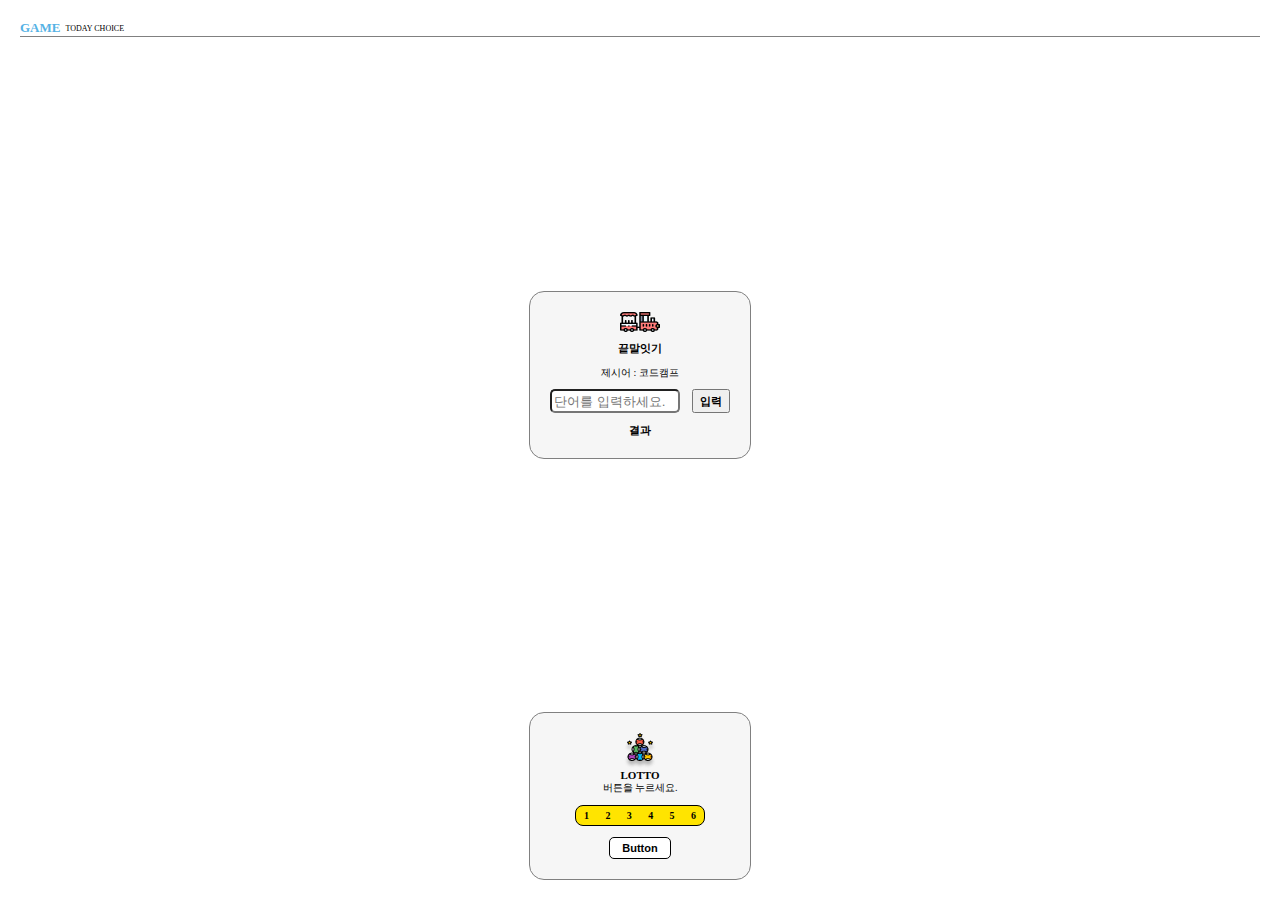
<file: cyworld/game.html>
<!DOCTYPE html>
<html lang="ko">
  <head>
    <title>Document</title>
    <link href="./styles/game.css" rel="stylesheet" />
    <script src="./game.js"></script>
  </head>
  <body>
    <div class="wrapper">
      <div class="wrapper__header">
        <div class="header__title">
          <div class="title">GAME</div>
          <div class="subtitle">TODAY CHOICE</div>
        </div>
        <div class="divideLine"></div>
      </div>
      <div class="game__container">
        <img src="./images/word.png" />
        <div class="game__title">끝말잇기</div>
        <div class="game__subtitle">
          제시어 : <span id="word">코드캠프</span>
        </div>
        <div class="word__text">
          <input class="textBox" id="myWord" placeholder="단어를 입력하세요." />
          <button class="search" onclick="startWord()">입력</button>
        </div>
        <div id="result" class="word__result">결과</div>
      </div>
      <div class="game__container">
        <img src="./images/lotto.png" />
        <div class="game__title">LOTTO</div>
        <div class="game__subtitle">버튼을 누르세요.</div>
        <div class="random__number__box">
          <div>1</div>
          <div>2</div>
          <div>3</div>
          <div>4</div>
          <div>5</div>
          <div>6</div>
        </div>
        <button class="random__button">Button</button>
      </div>
    </div>
  </body>
</html>
</file>
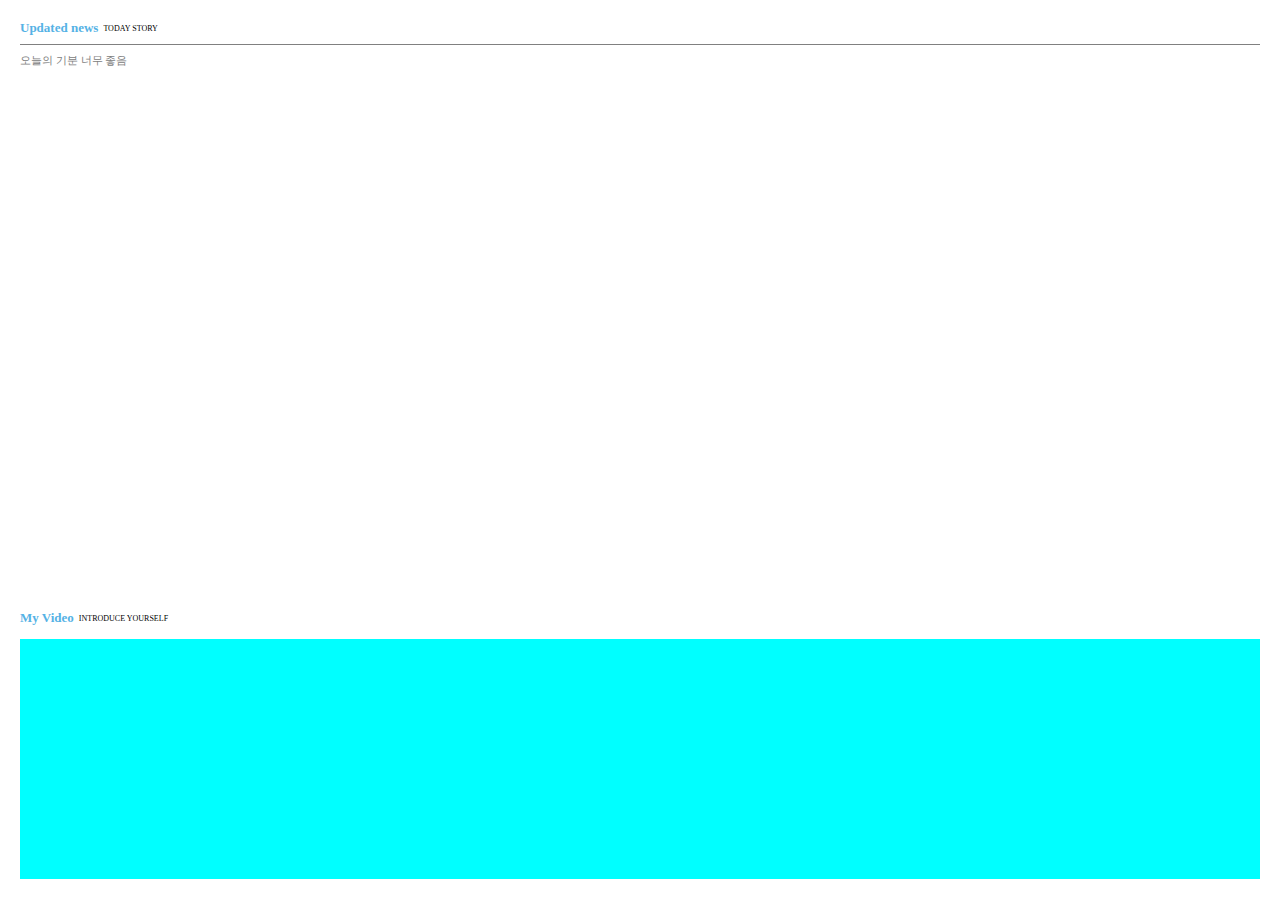
<file: cyworld/home.html>
<!DOCTYPE html>
<html lang="ko">
  <head>
    <title>Home</title>
    <link href="./styles/home.css" rel="stylesheet" />
  </head>
  <body>
    <div class="wrapper">
      <div class="wrapper__header">
        <div class="contents__title">
          <div class="title">Updated news</div>
          <div class="subtitle">TODAY STORY</div>
        </div>
        <div class="divideLine"></div>
        <div class="contents__body">오늘의 기분 너무 좋음</div>
      </div>
      <div class="wrapper__body">
        <div class="contents__title">
          <div class="title">My Video</div>
          <div class="subtitle">INTRODUCE YOURSELF</div>
        </div>
        <div class="body__contents__body"></div>
      </div>
    </div>
  </body>
</html>
</file>
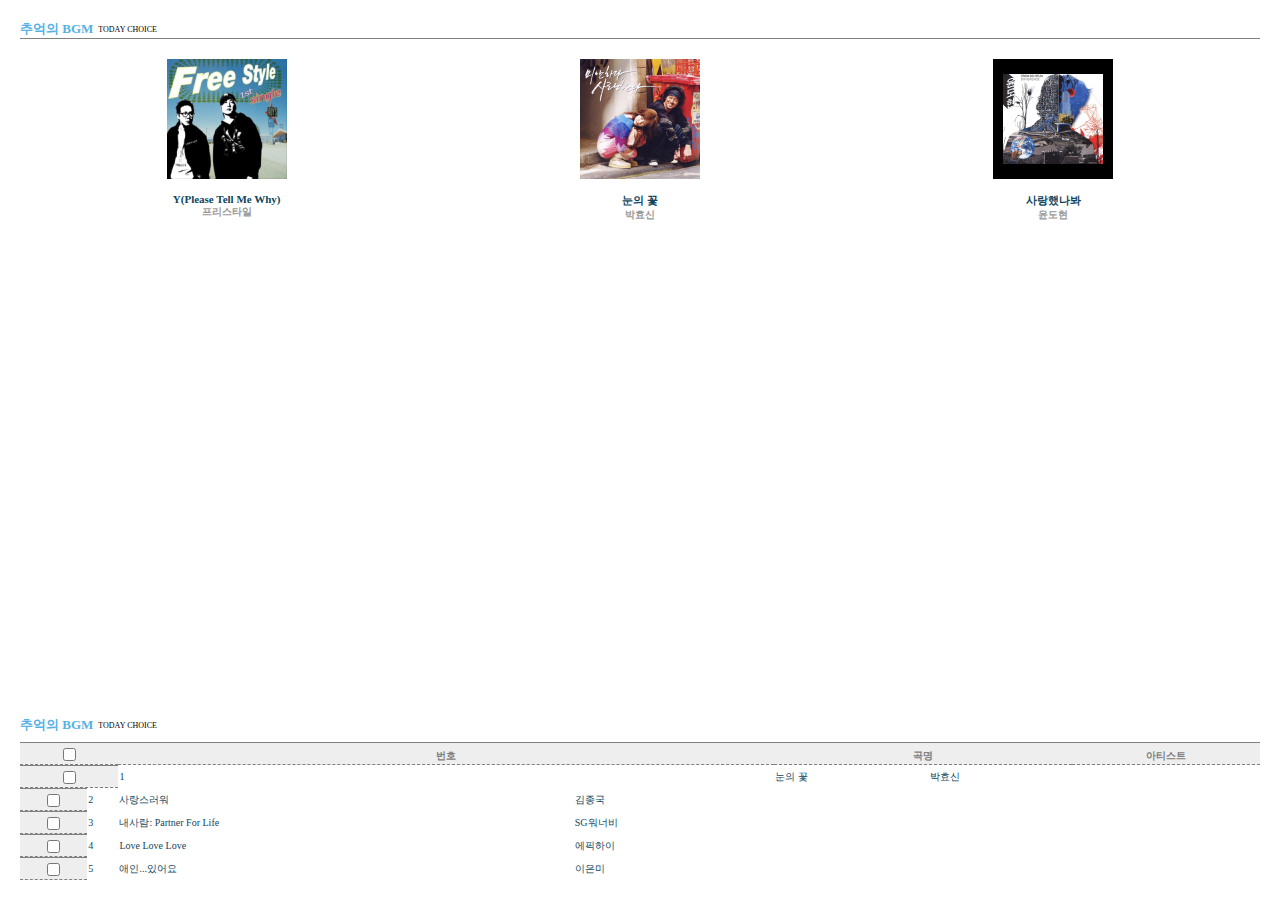
<file: cyworld/jukebox.html>
<!DOCTYPE html>
<html lang="ko">
  <head>
    <title>Jukebox</title>
    <link href="./styles/jukebox.css" rel="stylesheet" />
  </head>
  <body>
    <div class="wrapper">
      <div class="wrapper__header">
        <div class="header__title">
          <div class="title">추억의 BGM</div>
          <div class="subtitle">TODAY CHOICE</div>
        </div>
        <div class="divideLine"></div>
        <div class="poster">
          <div>
            <img src="./images/jukeobx-01.png" />
            <div class="song__title">Y(Please Tell Me Why)</div>
            <div class="singer">프리스타일</div>
          </div>
          <div>
            <img src="./images/jukebox-02.png" />
            <div class="song__title">눈의 꽃</div>
            <div class="singer">박효신</div>
          </div>
          <div>
            <img src="./images/jukebox-03.png" />
            <div class="song__title">사랑했나봐</div>
            <div class="singer">윤도현</div>
          </div>
        </div>
      </div>
      <div class="wrapper__body">
        <div class="header__title">
          <div class="title">추억의 BGM</div>
          <div class="subtitle">TODAY CHOICE</div>
        </div>
        <table class="albumTable">
          <thead>
            <tr class="albumTable__header">
              <th scope="col" colspan="2">
                <input class="input" type="checkbox" />
              </th>
              <th scope="col" colspan="2">번호</th>
              <th scope="col" colspan="6">곡명</th>
              <th scope="col" colspan="2">아티스트</th>
            </tr>
          </thead>
          <tbody>
            <tr class="albumTable__contents">
              <th scope="row" colspan="2">
                <input class="input" type="checkbox" />
              </th>
              <td class="number" colspan="2">1</td>
              <td colspan="2">눈의 꽃</td>
              <td colspan="2">박효신</td>
            </tr>
            <tr class="albumTable__contents">
              <th scope="row">
                <input class="input" type="checkbox" />
              </th>
              <td class="number">2</td>
              <td>사랑스러워</td>
              <td>김종국</td>
            </tr>
            <tr class="albumTable__contents">
              <th scope="row">
                <input class="input" type="checkbox" />
              </th>
              <td class="number">3</td>
              <td>내사람: Partner For Life</td>
              <td>SG워너비</td>
            </tr>
            <tr class="albumTable__contents">
              <th scope="row">
                <input class="input" type="checkbox" />
              </th>
              <td class="number">4</td>
              <td>Love Love Love</td>
              <td>에픽하이</td>
            </tr>
            <tr class="albumTable__contents">
              <th scope="row">
                <input class="input" type="checkbox" />
              </th>
              <td class="number">5</td>
              <td>애인...있어요</td>
              <td>이은미</td>
            </tr>
          </tbody>
        </table>
      </div>
    </div>
  </body>
</html>
</file>
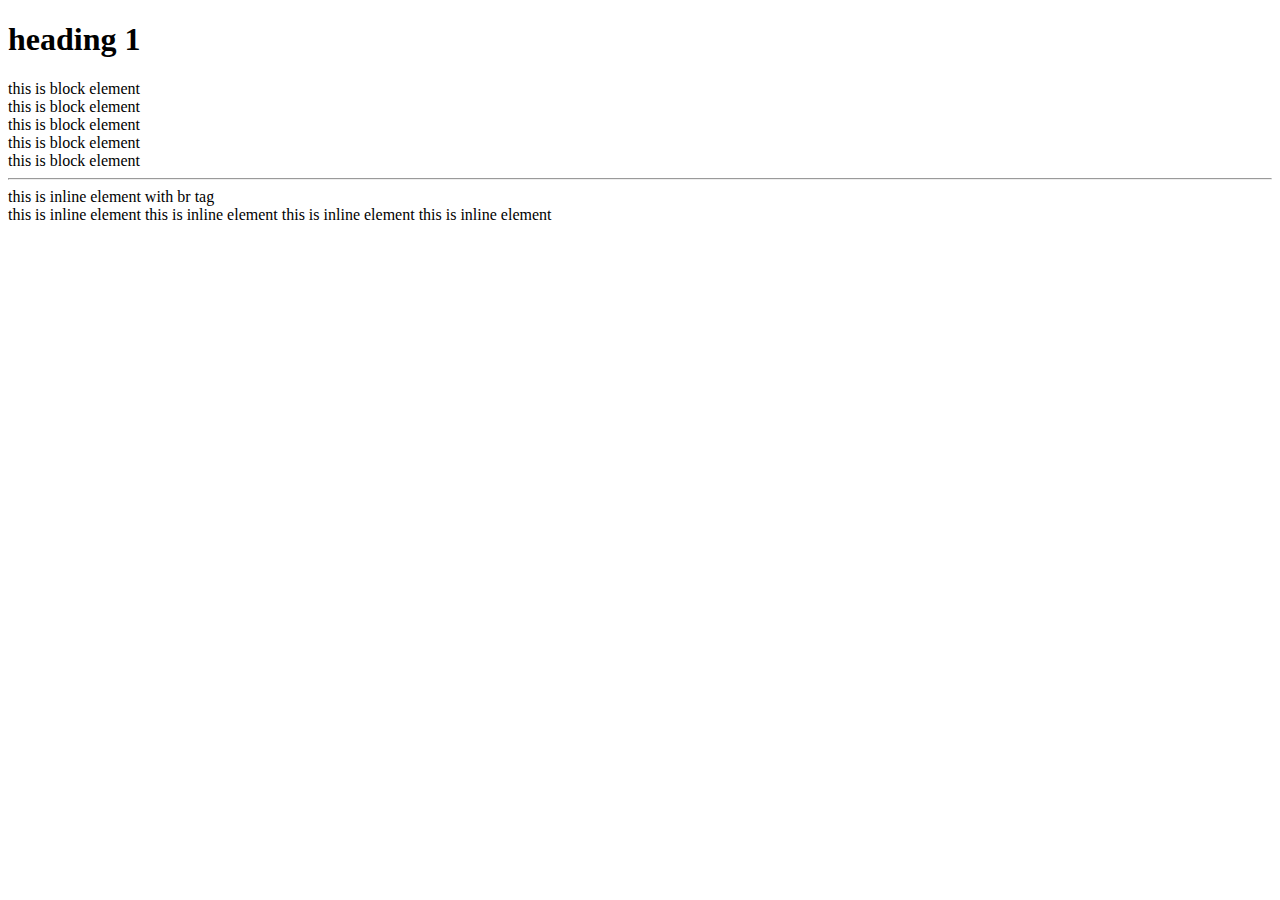
<file: class/01-html/01-tag.html>
<!DOCTYPE html>
<html lang="ko">
  <head>
    <title>Hello World</title>
  </head>
  <body>
    <h1>heading 1</h1>
    <div>this is block element</div>
    <div>this is block element</div>
    <div>this is block element</div>
    <div>this is block element</div>
    <div>this is block element</div>
    <hr />
    <span>this is inline element with br tag</span><br />
    <span>this is inline element</span>
    <span>this is inline element</span>
    <span>this is inline element</span>
    <span>this is inline element</span>
  </body>
</html>
</file>
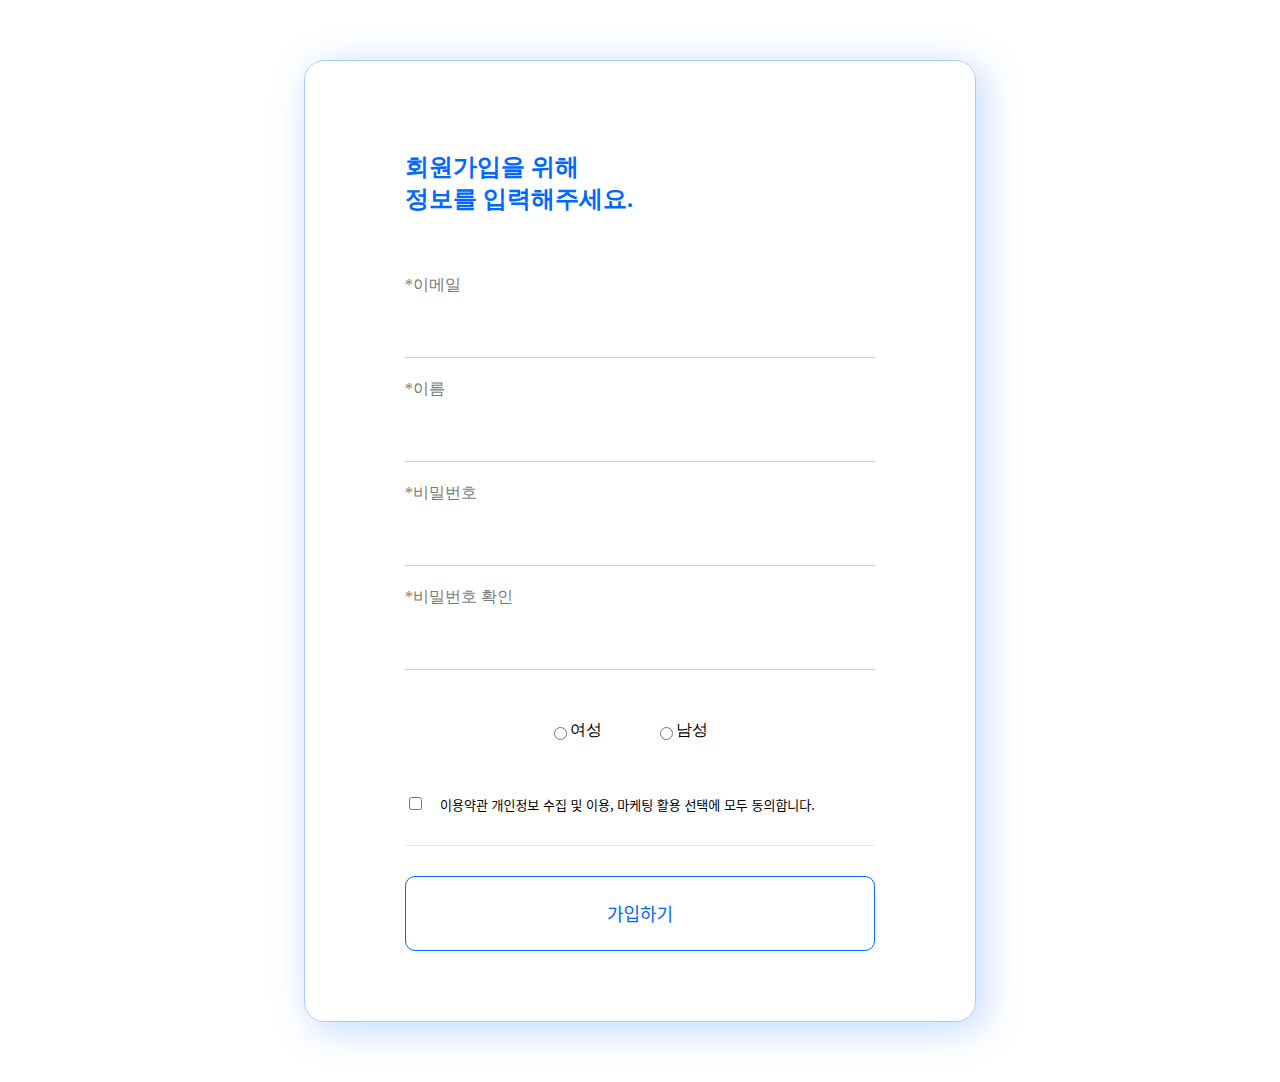
<file: class/01-html/02-signup.html>
<!DOCTYPE html>
<html lang="ko">
  <head>
    <title>회원가입</title>
    <link href="./02-signup.css" rel="stylesheet" />
  </head>
  <body>
    <div class="topDiv">
      <div>
        <h2>
          회원가입을 위해<br />
          정보를 입력해주세요.
        </h2>
        <div class="content">*이메일</div>
        <input type="text" class="textInput" />
        <div class="content">*이름</div>
        <input type="text" class="textInput" />
        <div class="content">*비밀번호</div>
        <input type="password" class="pw" />
        <div class="content">*비밀번호 확인</div>
        <input type="password" class="rePw" />

        <div class="radioButton">
          <input type="radio" name="gender" /><span class="female">여성</span>
          <input type="radio" name="gender" /><span class="male">남성</span>
        </div>
        <div class="agreementDiv">
          <input type="checkbox" /><span class="agreement"
            >이용약관 개인정보 수집 및 이용, 마케팅 활용 선택에 모두
            동의합니다.</span
          >
        </div>
        <div class="line"></div>
        <div>
          <button class="btn">가입하기</button>
        </div>
        <!-- <input type="button" value="가입하기" /> -->
      </div>
    </div>
  </body>
</html>
</file>
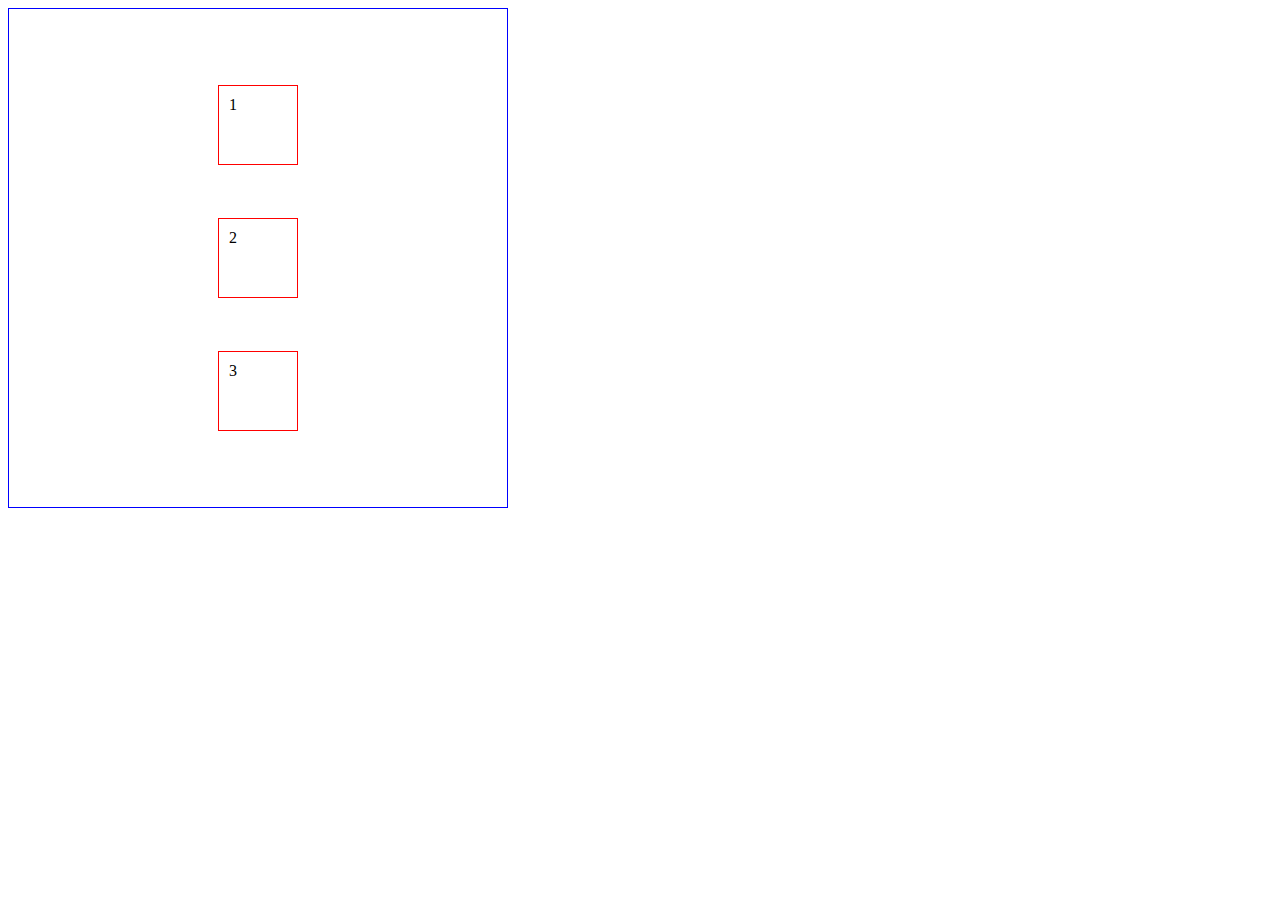
<file: class/02-css/01-boxmodel.html>
<!DOCTYPE html>
<html lang="ko">
  <head>
    <title>Document</title>
    <style>
      * {
        box-sizing: border-box;
      }

      div {
        width: 80px;
        height: 80px;
        border: 1px solid red;
        padding: 10px;
      }

      .pb {
        width: 500px;
        height: 500px;
        border: 1px solid blue;
        display: flex;
        flex-direction: column;
        justify-content: space-around;
        align-items: center;
        padding: 50px;
      }

      /* #contentBox {
        box-sizing: content-box;
      }

      #borderBox {
        box-sizing: border-box;
      } */
    </style>
  </head>
  <body>
    <!-- <div id="contentBox">박스 1</div>
    <div>박스 2</div>
    <div id="borderBox">박스 3</div> -->
    <div class="pb">
      <div>1</div>
      <div>2</div>
      <div>3</div>
    </div>
  </body>
</html>
</file>
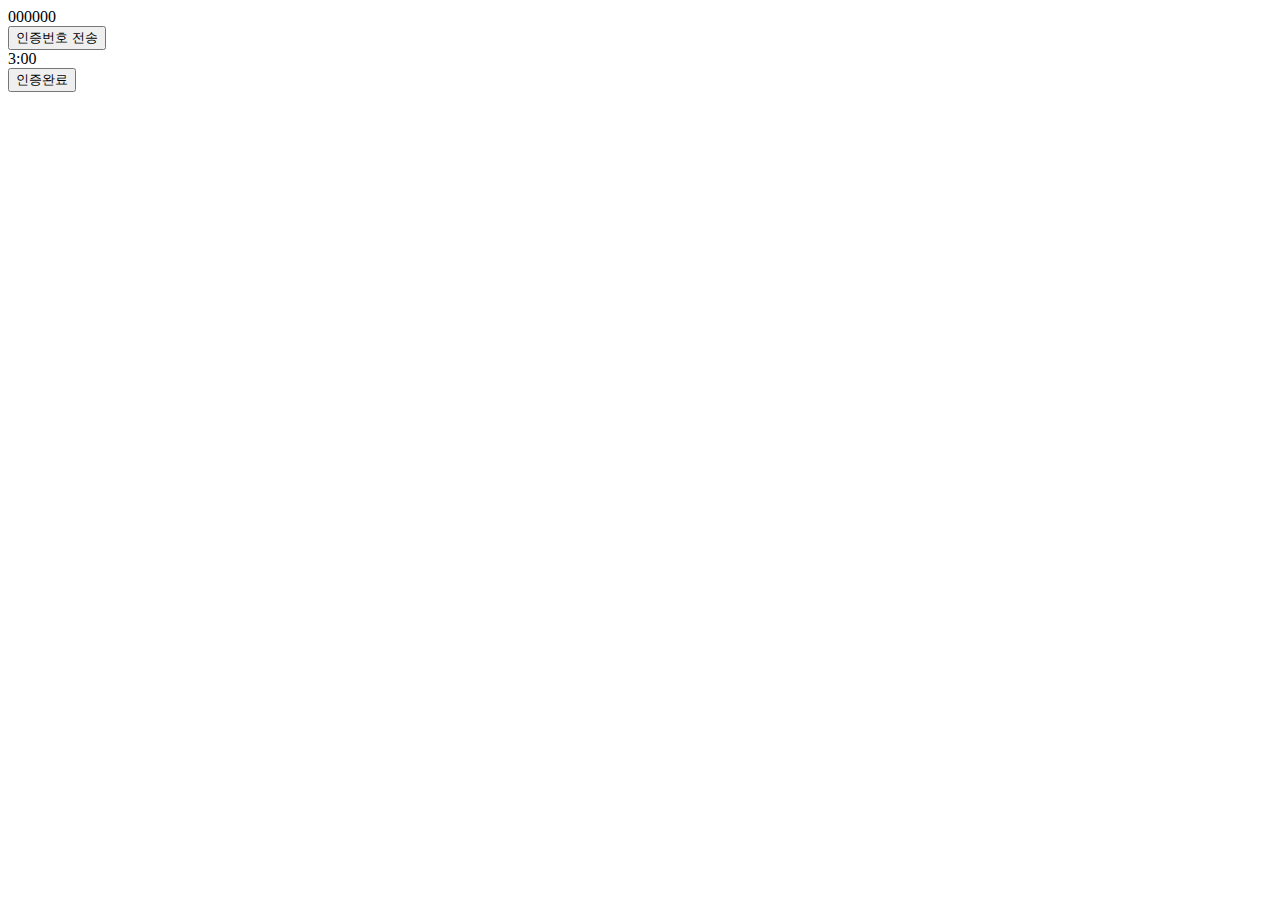
<file: class/03-javascript/06-timer.html>
<!DOCTYPE html>
<html lang="ko">
  <head>
    <title>Timer</title>
    <script src="./06-timer.js"></script>
  </head>
  <body>
    <div id="target">000000</div>
    <button id="btn" onclick="auth()">인증번호 전송</button>
    <div id="timer">3:00</div>
    <button id="complete">인증완료</button>
  </body>
</html>
</file>
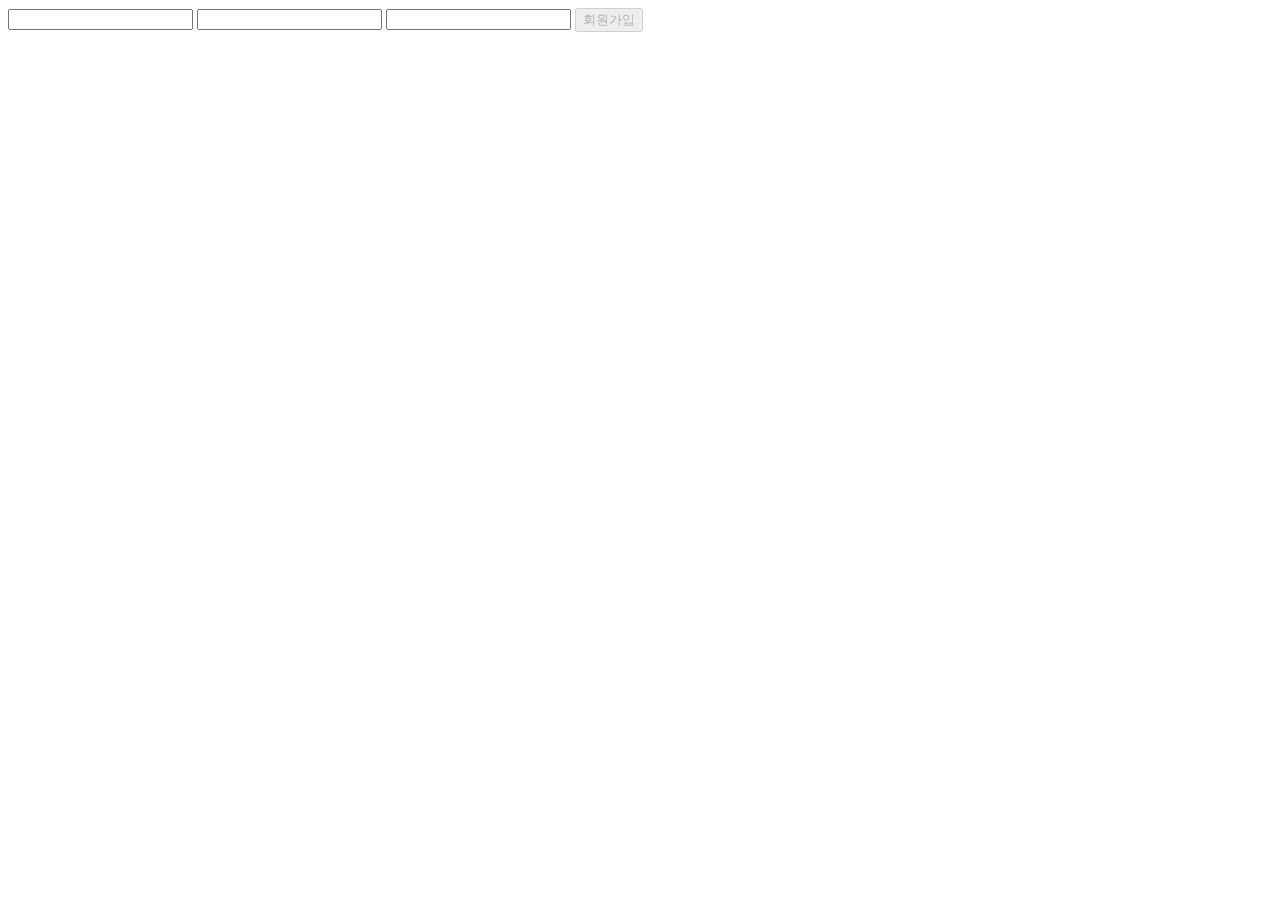
<file: class/03-javascript/07-signup.html>
<!DOCTYPE html>
<html lang="ko">
  <head>
    <title>Document</title>
    <script src="./07-signup.js"></script>
  </head>
  <body>
    <input type="text" id="email" oninput="checkValidation()" />
    <input type="text" id="pw1" oninput="checkValidation()" />
    <input type="text" id="pw2" oninput="checkValidation()" />
    <button id="submit" disabled="true">회원가입</button>
  </body>
</html>
</file>
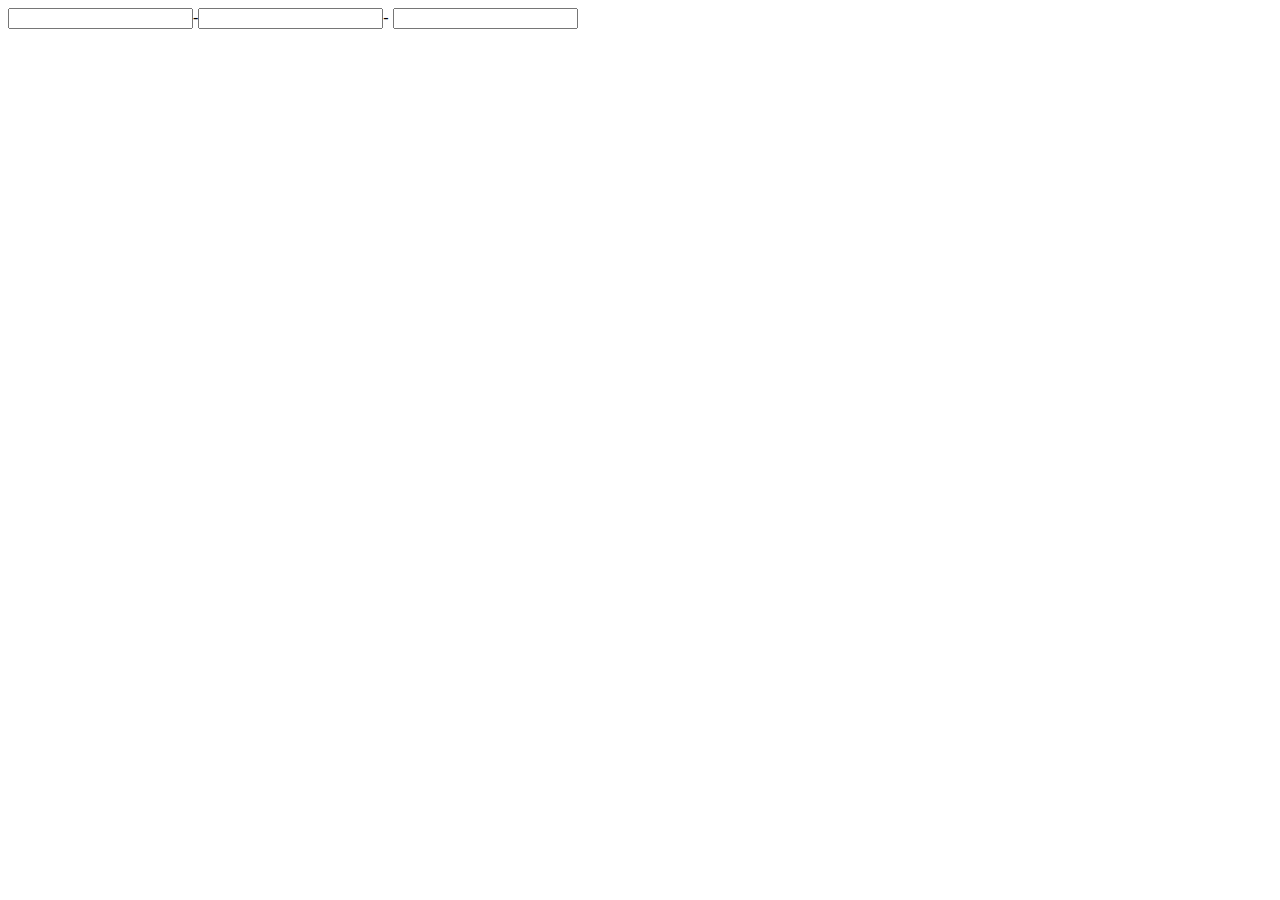
<file: class/03-javascript/08-phone.html>
<!DOCTYPE html>
<html lang="ko">
  <head>
    <title>Document</title>
    <script src="./08-phone.js"></script>
  </head>
  <body>
    <input type="text" id="p1" oninput="changeFocus1()" maxlength="3" />-<input
      type="text"
      id="p2"
      oninput="changeFocus2()"
      maxlength="4"
    />-
    <input type="text" id="p3" maxlength="4" />
  </body>
</html>
</file>
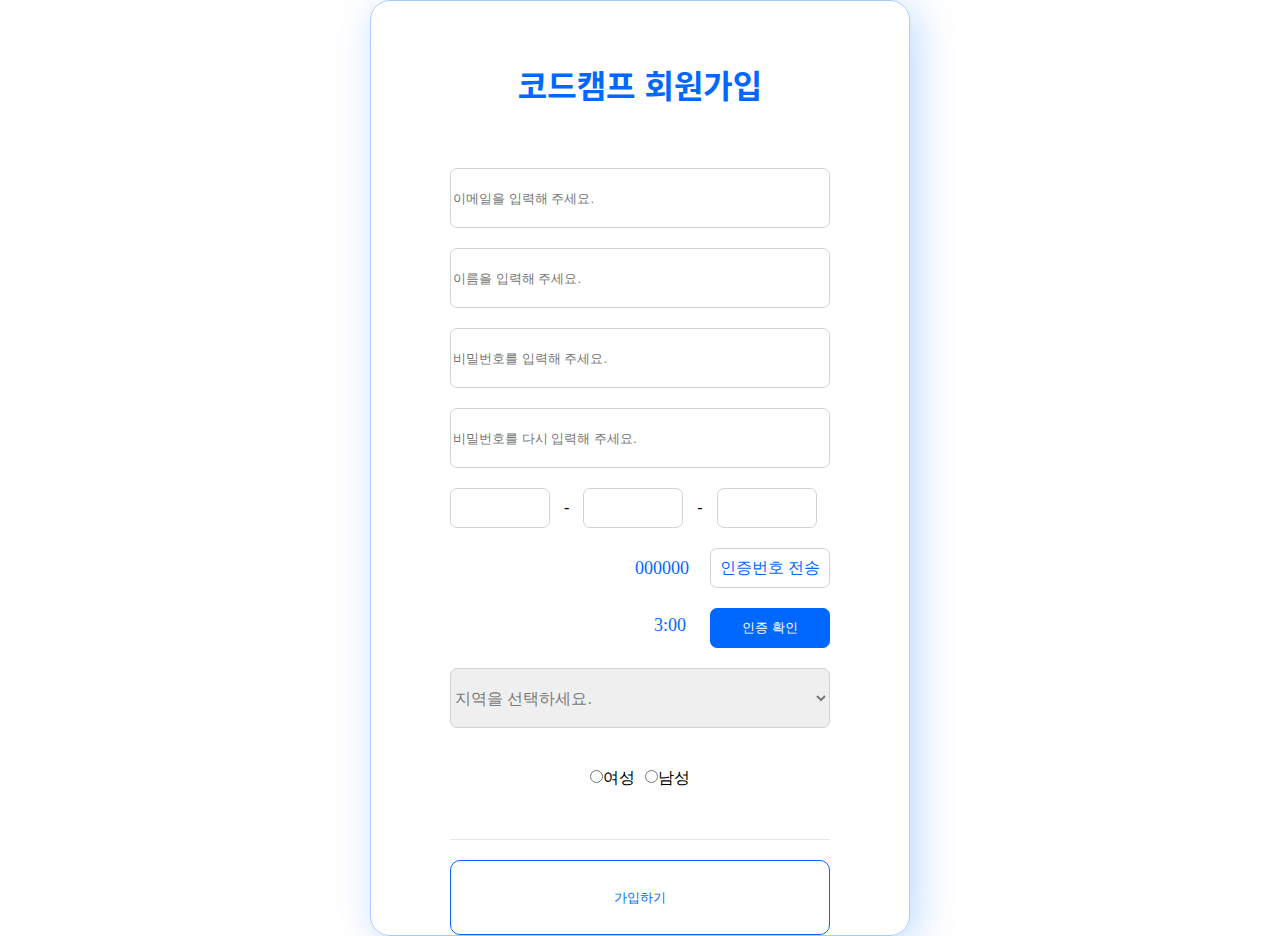
<file: class/final/final.html>
<!DOCTYPE html>
<html lang="ko">
  <head>
    <title>Sing Up</title>
    <link rel="stylesheet" href="./final.css" />
    <script src="./final.js"></script>
  </head>
  <body>
    <div class="wrapper">
      <div class="wrapper__title">코드캠프 회원가입</div>
      <div>
        <input
          id="input__email"
          class="wrapper__input"
          placeholder="이메일을 입력해 주세요."
        />
        <div class="error" id="error__email"></div>
      </div>
      <div>
        <input
          id="input__name"
          class="wrapper__input"
          placeholder="이름을 입력해 주세요."
        />
        <div class="error" id="error__name"></div>
      </div>
      <div>
        <input
          id="input__password1"
          class="wrapper__input"
          placeholder="비밀번호를 입력해 주세요."
        />
        <div class="error" id="error__password1"></div>
      </div>
      <div>
        <input
          id="input__password2"
          class="wrapper__input"
          placeholder="비밀번호를 다시 입력해 주세요."
        />
        <div class="error" id="error__password2"></div>
      </div>
      <div class="phoneNum">
        <input
          id="num1"
          class="phone-number"
          oninput="changeFocus1()"
          maxlength="3"
        />
        -
        <input
          id="num2"
          class="phone-number"
          oninput="changeFocus2()"
          maxlength="4"
        />
        -
        <input
          id="num3"
          class="phone-number"
          oninput="changeFocus3()"
          maxlength="4"
        />
      </div>
      <div class="certification">
        <span id="certiNum" class="certiNum">000000</span>
        <button
          id="sendBtn"
          class="certiBtn"
          onclick="sendCertification()"
          disabled
        >
          인증번호 전송
        </button>
      </div>
      <div class="complete">
        <span id="timer" class="timer">3:00</span>
        <button
          id="checkBtn"
          class="certiComplete"
          onclick="authenticationCompleted()"
          disabled="true"
        >
          인증 확인
        </button>
      </div>
      <div>
        <select class="selectBox" id="location">
          <option>지역을 선택하세요.</option>
          <option>서울</option>
          <option>경기</option>
          <option>인천</option>
        </select>
      </div>
      <div class="error" id="error__location"></div>
      <div class="radioBtn">
        <div class="radioFemale">
          <input type="radio" name="gender" class="female" id="female" />여성
        </div>

        <div>
          <input type="radio" name="gender" class="male" id="male" />남성
        </div>
      </div>
      <div class="error" id="error__gender"></div>
      <div class="divideLine"></div>
      <button class="registerBtn" onclick="signUp()">가입하기</button>
    </div>
  </body>
</html>
</file>
<file: cyworld/styles/game.css>
* {
    box-sizing: border-box;
    margin: 0px;
}

html, body {
    width: 100%;
    height: 100%;
}

.wrapper {
    width: 100%;
    height: 100%;
    padding: 20px;
    display: flex;
    flex-direction: column;
    align-items: center;
    justify-content: space-between;
}

.wrapper__header {
    width: 100%;
    display: flex;
    flex-direction: column;
}

.header__title {
    display: flex;
    flex-direction: row;
    align-items: center;
}

.title {
    color: #55b2e5;
    font-size: 13px;
    font-weight: 700;
}

.subtitle {
    font-size: 8px;
    padding-left: 5px;
}

.divideLine {
    width: 100%;
    border-top: 1px solid gray;
}

.game__container {
    width: 222px;
    height: 168px;
    border: 1px solid gray;
    border-radius: 15px;
    display: flex;
    flex-direction: column;
    align-items: center;
    justify-content: space-between;
    padding: 20px;
    background-color: #f6f6f6;
}

.game__title {
    font-size: 11px;
    font-weight: 900;
}

.game__subtitle {
    font-size: 10px;
}

.word__text {
    width: 100%;
    display: flex;
    flex-direction: row;
    justify-content: space-between;
}

.textBox {
    width: 130px;
    height: 24px;
    border-radius: 5px;
}

.search {
    font-size: 11px;
    font-weight: 700;
    width: 38px;
    height: 24px;
}

.word__result {
    font-size: 11px;
    font-weight: 700;
}

.random__number__box {
    width: 130px;
    height: 21px;
    border-radius: 8px;
    border: 1px solid black;
    display: flex;
    flex-direction: row;
    justify-content: space-between;
    align-items: center;
    background-color: #ffe400;
    font-size: 10px;
    font-weight: 700;
    padding: 5px 8px;
    margin-top: 10px;
    margin-bottom: 11px;
}

.random__button {
    width: 62px;
    height: 24px;
    border: 1px solid black;
    border-radius: 5px;
    background-color: white;
    font-size: 11px;
    font-weight: 700;
}
</file>
<file: cyworld/styles/home.css>
* {
    box-sizing: border-box;
    margin: 0px;
}

html, body {
    width: 100%;
    height: 100%;
}

.wrapper {
    width: 100%;
    height: 100%;
    padding: 20px;
    display: flex;
    flex-direction: column;
    justify-content: space-between;
}

.wrapper__header {
    width: 100%;
    height: 48px;
    display: flex;
    flex-direction: column;
    justify-content: space-between;
}

.contents__title {
    display: flex;
    flex-direction: row;
    align-items: center;
}

.title {
    color: #55b2e5;
    font-size: 13px;
    font-weight: 700;
}

.subtitle {
    font-size: 8px;
    padding-left: 5px;
}

.divideLine {
    width: 100%;
    border-top: 1px solid gray;
}

.contents__body {
    font-size: 11px;
    color: gray;
}

.wrapper__body {
    width: 100%;
    height: 270px;
}

.body__contents__body {
    width: 100%;
    height: 240px;
    background-color: aqua;
    margin-top: 13px;
}
</file>
<file: cyworld/styles/jukebox.css>
* {
    box-sizing: border-box;
    margin: 0px;
}

html, body {
    width: 100%;
    height: 100%;
}

.wrapper {
    width: 100%;
    height: 100%;
    padding: 20px;
    display: flex;
    flex-direction: column;
    align-items: center;
    justify-content: space-between;
}

.wrapper__header {
    width: 100%;
    display: flex;
    flex-direction: column;
}

.header__title {
    display: flex;
    flex-direction: row;
    align-items: center;
}

.title {
    color: #55b2e5;
    font-size: 13px;
    font-weight: 700;
}

.subtitle {
    font-size: 8px;
    padding-left: 5px;
}

.divideLine {
    width: 100%;
    border-top: 1px solid gray;
}

.poster {
    display: flex;
    flex-direction: row;
    justify-content: space-around;
    margin-top: 20px;
    text-align: center;
}

.song__title {
    font-size: 11px;
    color: #0f465e;
    font-weight: 700;
    margin-top: 10px;
}

.singer {
    font-size: 10px;
    color: #999999;
    font-weight: 700;
}

.wrapper__body {
    width: 100%;
}

.albumTable {
    width: 100%;
    padding-top: 8px ;
    border-spacing: 0px;
}

.albumTable th {
    height: 20px;
    font-size: 10px;
    font-weight: bold;
    color: gray;
    background-color: #eeeeee;
    padding-top: 5px;
    border-top: 1px solid gray;
    border-bottom: 1px dashed gray;
}

.albumTable td {
    height: 20px;
    font-size: 10px;
    color: #0f465e;
    border-bottom: 1px dashed grays;
}

.album-table-checkbox {
    width: 5%;
    text-align: center;
}

.album-table-number {
    width: 10%;
    text-align: center;
}

.album-table-song {
    width: 45%;
    text-align: center;
}

.album-table-artist {
    width: 30%;
    text-align: center;
}
</file>
<file: class/01-html/02-signup.css>
body {
    box-sizing: border-box;
    display: flex;
    flex-direction: column;
    justify-content: center;
    align-items: center;
    margin: 60px 625px;
}

.topDiv {
    display: flex;
    flex-direction: column;
    justify-content: center;
    align-items: center;
    width: 670px;
    height: 960px;
    border: 1px solid #AACDFF;
    box-shadow: 7px 7px 39px 0px #0068FF40;
    border-radius: 20px;
}

h2 {
    font: Noto Sans CJK KR;
    font-weight: 700;
    color: #0068FF;
    margin-bottom: 60px ;
}

.content {
    width: 158px;
    height: 23.65px;
    font: Noto Sans CJK KR;
    font-weight: 400;
    size: 16px;
    color: #797979;
}

.textInput {
    width: 466px;
    height: 56.35px;
    border: none;
    border-bottom: 1px solid #CFCFCF;
    margin-bottom: 21px;
}

.pw {
    width: 466px;
    height: 56.35px;
    border: none;
    border-bottom: 1px solid #CFCFCF;
    margin-bottom: 21px;
}

.rePw {
    width: 466px;
    height: 56.35px;
    border: none;
    border-bottom: 1px solid #CFCFCF;
}

.radioButton {
    display: flex;
    flex-direction: row;
    justify-content: center;
    margin: 50px 0 50px 0;
}

.female {
    width: 55px;
    height: 23.94px;
    margin-right: 30px;
}

.male {
    width: 55px;
    height: 23.94px;
}

.agreementDiv {
    width: 454px;
    height: 21.06px;
    margin: 0;
}

.agreement {
    width: 419px;
    font-family: Noto Sans CJK KR;
    font-size: 13px;
    font-weight: 400;
    line-height: 21px;
    letter-spacing: 0em;
    text-align: left;
    padding-left: 15px;
}

.line {
    border-bottom: 1px solid #E6E6E6;
    margin: 30px 0 30px 0;
}

.btn {
    width: 470px;
    height: 75px;
    top: 874.99755859375px;
    left: 725px;
    border-radius: 10px;
    border: 1px solid #0068FF;
    background: #FFFFFF;
    color: #0068FF;
    font-family: Noto Sans CJK KR;
    font-size: 18px;
    font-weight: 400;
    line-height: 27px;
    letter-spacing: 0em;
    text-align: center;

}
</file>
<file: class/final/final.css>
* {
    box-sizing: border-box;
    margin: 0px;
}

html, body {
    width: 100%;
    height: 100%;
    display: flex;
    flex-direction: column;
    align-items: center;
}

.wrapper {
    width: 540px;
    height: 960px;
    display: flex;
    flex-direction: column;
    align-items: center;
    border: 1px solid #AACDFF;
    border-radius: 20px;
    box-shadow: 7px 7px 39px 0px #0068FF40;
}

.error {
    color: red;
    height: 10px;
    font-size: 11px;
    margin-bottom: 10px;
}

.wrapper__title {
    font-family: Noto Sans CJK KR;
    font-size: 32px;
    font-weight: 700;
    line-height: 47px;
    letter-spacing: 0em;
    text-align: left;
    color: #0068FF;
    margin: 60px 0px;
}

.wrapper__input {
    width: 380px;
    height: 60px;
    border-radius: 7px;
    border: 1px solid #d2d2d2;
    
}

.phoneNum {
    width: 380px;
    height: 40px;
}

.phone-number {
    width: 100px;
    height: 100%;
    border: 1px solid #d2d2d2;
    border-radius: 7px;
    margin-right: 10px;
}

#num2 {
    margin-left: 10px;
}

#num3 {
    margin-right: 0px;
    margin-left: 10px;
}

.certification {
    width: 380px;
    display: flex;
    flex-direction: row;
    justify-content: flex-end;
    align-items: center;
    margin-top: 20px;
}

.certiNum {
    font-size: 18px;
    color: #0068ff;
    margin-right: 21px;
}

.certiBtn {
    width: 120px;
    height: 40px;
    border: 1px solid #d2d2d2;
    border-radius: 7px;
    font-size: 16px;
    color: #0068ff;
    background-color: white;
}   

.complete {
    width: 380px;
    display: flex;
    flex-direction: row;
    justify-content: flex-end;
    align-items: center;
    margin-top: 20px;
}

.timer {
    width: 35px;
    height: 27px;
    font-size: 18px;
    color: #0068ff;
    margin-right: 21px;
}

.certiComplete {
    width: 120px;
    height: 40px;
    border: 1px solid #0068ff;
    border-radius: 7px;
    color: white;
    background-color: #0068ff;
}

.selectBox {
    width: 380px;
    height: 60px;
    margin: 20px 0px 10px 0px;
    border: 1px solid #d2d2d2;
    border-radius: 7px;
    color: #797979;
    font-size: 16px;
}

.radioBtn {
    display: flex;
    flex-direction: row;
    margin-top: 10px;
}

.radioFemale {
    margin-right: 10px;
}

.female {
    font-size: 16px;
}   

.male {
    font-size: 16px;
}

.divideLine {
    width: 380px;
    border-bottom: 1px solid #e6e6e6;
    margin: 30px 0px 20px 0px;
}

.registerBtn {
    width: 380px;
    height: 75px;
    border: 1px solid #0068ff;
    border-radius: 10px;
    background-color: white;
    color: #0068ff;
    cursor: pointer;
}
</file>
